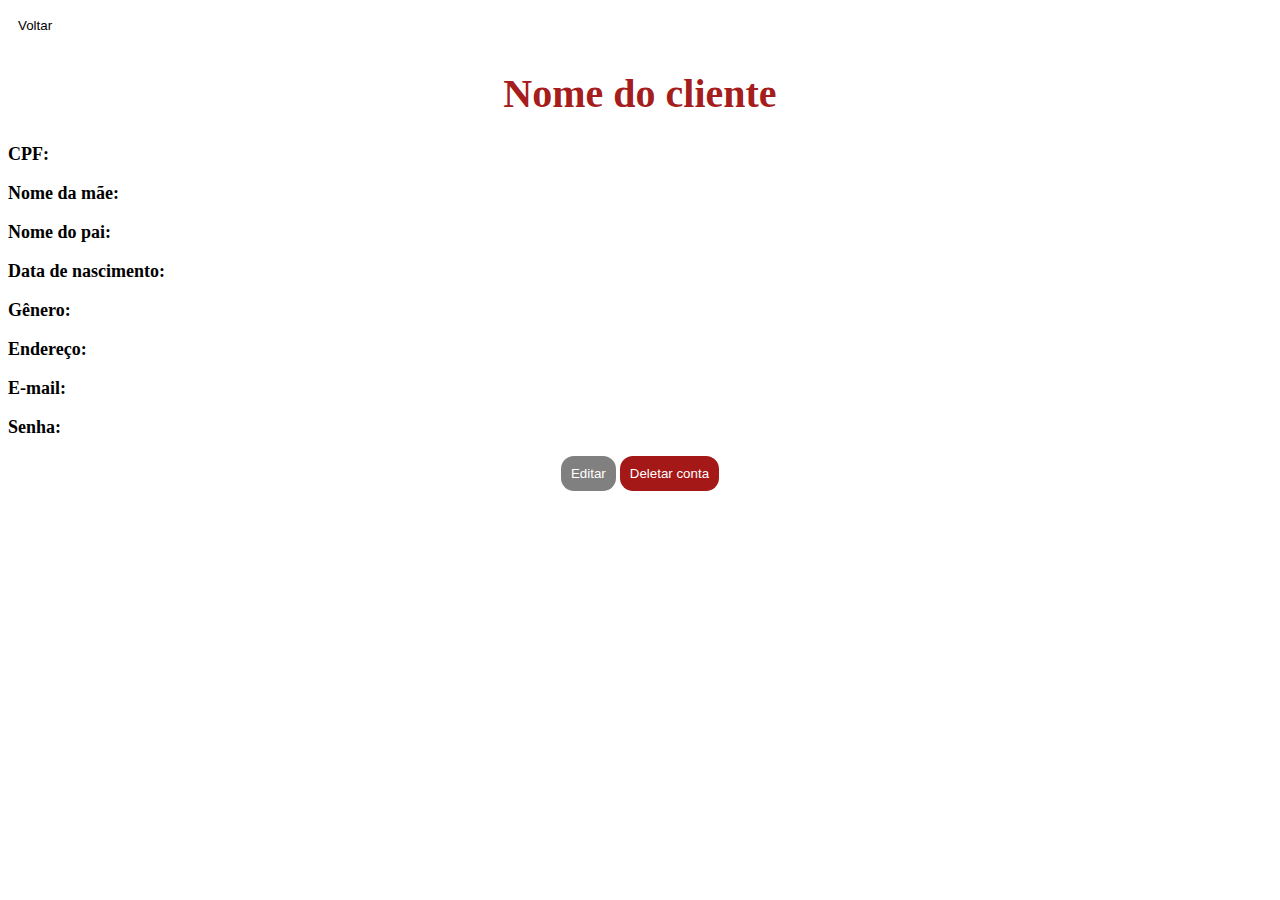
<file: pages/dados.html>
<!DOCTYPE html>
<html lang="pt-br">
<head>
  <meta charset="UTF-8">
  <meta http-equiv="X-UA-Compatible" content="IE=edge">
  <meta name="viewport" content="width=device-width, initial-scale=1.0">
  <title>Dados</title>
  <link rel="stylesheet" href="../assets/themes/editarDados.css">
</head>
<body>
  <!-- Adicionei o atributo onclick para que seu botão funcione, mas não seria o ideal neste caso -->
  <!-- Sugestão - trocar para o elemento <a href="homePage.html"> -->
  <button class="voltar" onclick="window.location.href='homePage.html'">Voltar</button>
  
  <h1 class="cliente">Nome do cliente</h1>
  <div class="dados">
    <p>CPF:</p>
    <p>Nome da mãe:</p>
    <p>Nome do pai:</p>
    <p>Data de nascimento:</p>
    <p>Gênero:</p>
    <p>Endereço:</p>
    <p>E-mail:</p>
    <p>Senha:</p>
  </div>
  
  <div id="aviso" class="escondido">
    <h2>Aviso Importante!</h2>
    <p>Voce quer mesmo deletar sua conta?</p>
    <button onclick="fecharAviso()">Sim, tenho certeza!</button>
  </div>
  
  <div class="div">
    <button class="editar">Editar</button>
    <button onclick="exibirAviso()" class="deletar">Deletar conta</button>
  </div>
  
  <!-- Arquivo não encontrado... -->
  <!-- <script src="script.js"></script> -->
  <script src="../assets/scripts/aviso.js"></script>
</body>
</html>
</file>
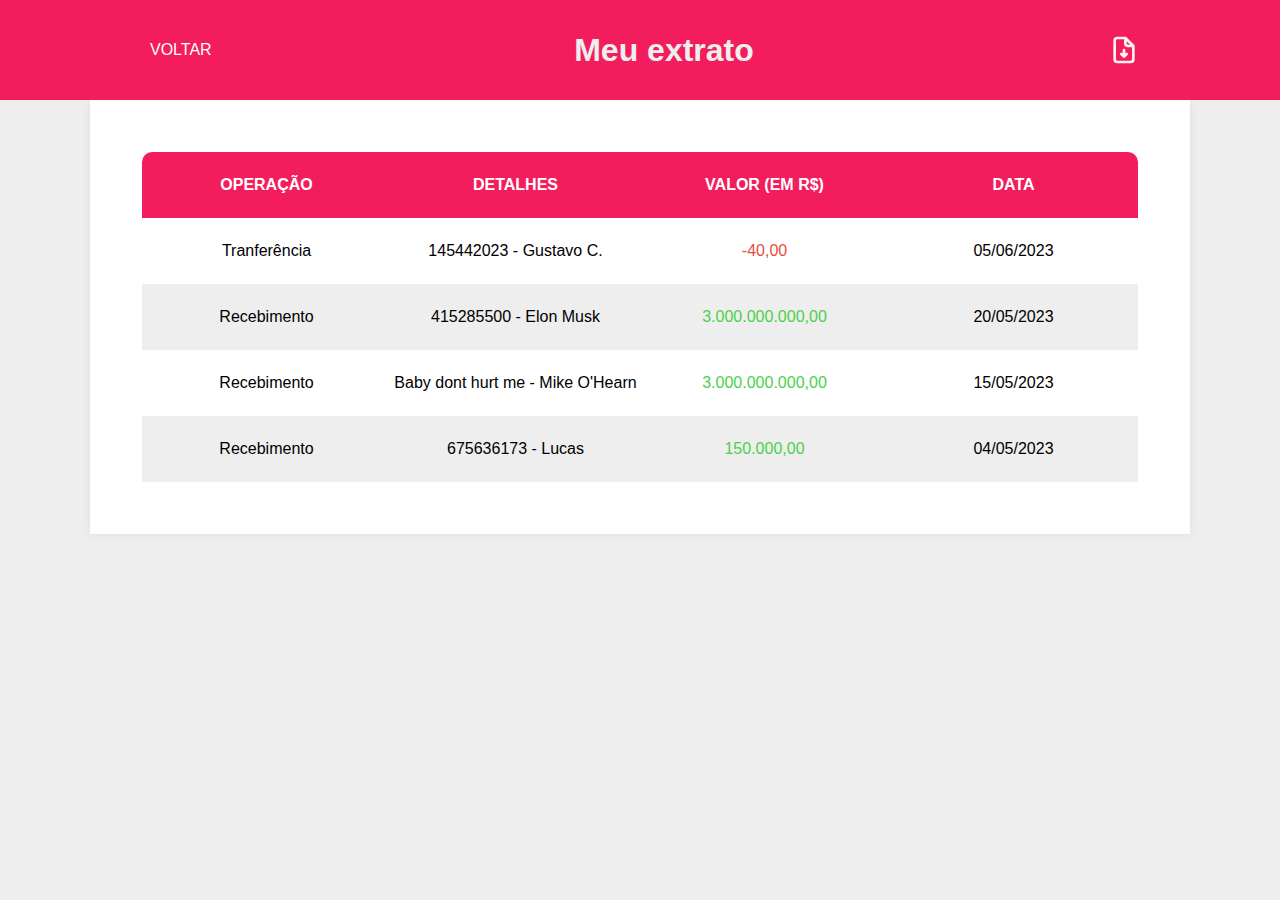
<file: pages/extrato.html>
<!DOCTYPE html>
<html lang="pt-br">

<head>
  <meta charset="UTF-8">
  <meta http-equiv="X-UA-Compatible" content="IE=edge">
  <meta name="viewport" content="width=device-width, initial-scale=1.0">
  <title>SB | Extrato</title>

  <!-- Adicionar o logotipo da aplicação -->
  <!-- <link rel="icon" href="../assets/icons/"> -->
  <link rel="stylesheet" href="../assets/themes/extrato.css">
  <link rel="stylesheet" href="../assets/themes/responsives/extrato-responsive.css">

</head>

<body>

  <header>
    <div id="header-layout">
      <ul>
        <li>
          <a href="/pages/homePage.html" id="back-link">Voltar</a>
        </li>
      </ul>
      <h1 id="title">Meu extrato</h1>
      <img id="download-icon" src="../assets/icons/download-icon.svg" alt="dowload-icon">
    </div>
  </header>

  <main>
    <table>
      <tr id="table-header">
        <th>Operação</th>
        <th>Detalhes</th>
        <th>Valor (em R$)</th>
        <th>Data</th>
      </tr>

      <tr class="table-row">
        <td class="data-type">Tranferência</td>
        <td class="data-detail">145442023 - Gustavo C.</td>
        <td class="data-amount-transference">-40,00</td>
        <td>05/06/2023</td>
      </tr>

      <tr class="table-row">
        <td class="data-type">Recebimento</td>
        <td class="data-detail">415285500 - Elon Musk</td>
        <td class="data-amount-deposit">3.000.000.000,00</td>
        <td>20/05/2023</td>
      </tr>

      <tr class="table-row">
        <td class="data-type">Recebimento</td>
        <td class="data-detail">Baby dont hurt me - Mike O'Hearn</td>
        <td class="data-amount-deposit">3.000.000.000,00</td>
        <td>15/05/2023</td>
      </tr>
      <tr class="table-row">
        <td class="data-type">Recebimento</td>
        <td class="data-detail">675636173 - Lucas</td>
        <td class="data-amount-deposit">150.000,00</td>
        <td>04/05/2023</td>
      </tr>
    </table>
  </main>

</body>

</html>
</file>
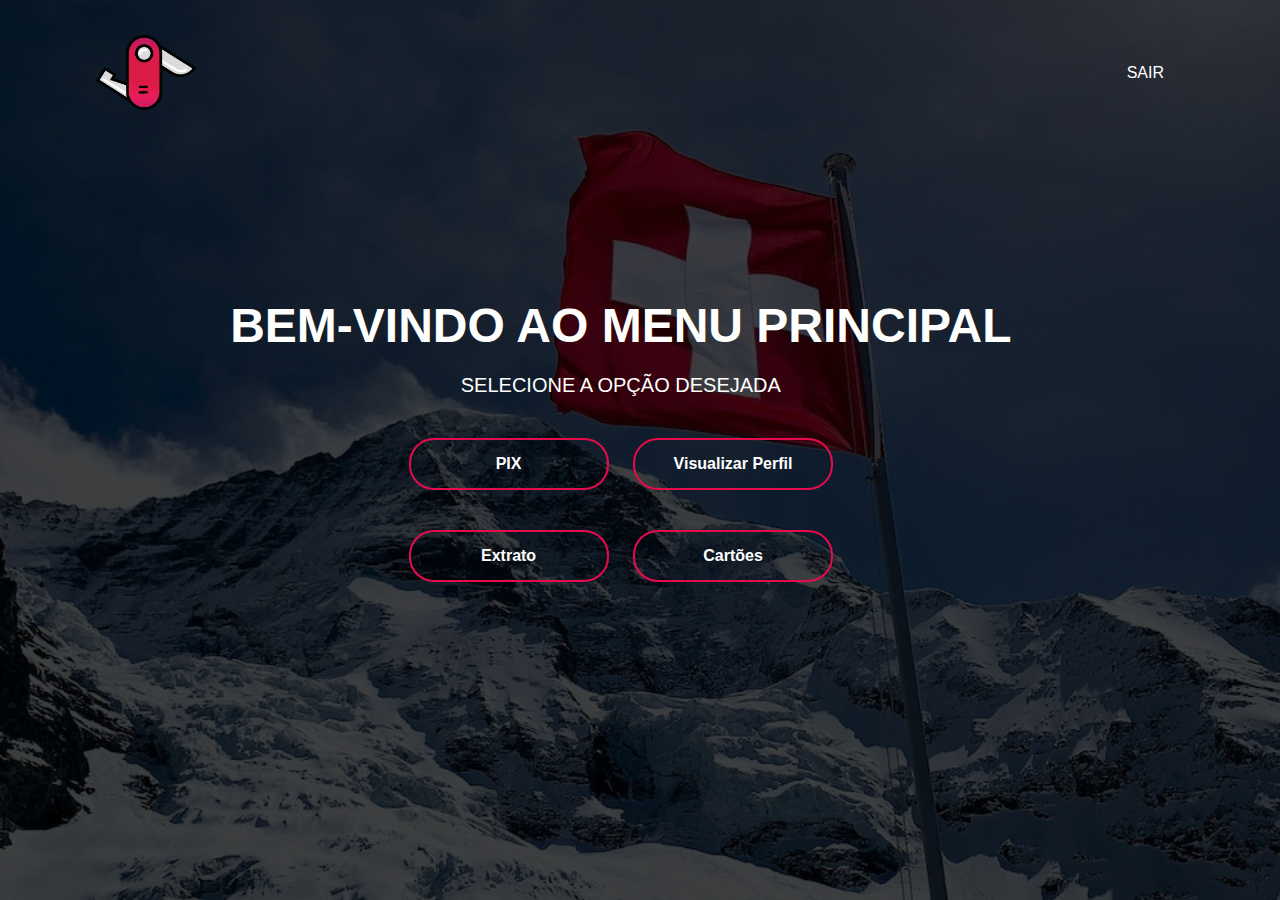
<file: pages/homePage.html>
<!DOCTYPE html>
<html lang="pt-br">

<head>
    <meta charset="UTF-8">
    <meta http-equiv="X-UA-Compatible" content="IE=edge">
    <meta name="viewport" content="width=device-width, initial-scale=1.0">
    <title>Página Inicial</title>
    <link rel="stylesheet" href="../assets/themes/homePage.css">
</head>

<body>
    <div class="banner">
        <div class="navbar">
            <img src="../assets/icons/Icon_Switzerland.png" class="logo">
            <ul>
                <li>
                    <a href="../Index.html" id="exit-link">Sair</a>
                </li>
            </ul>
        </div>

        <div class="content">
            <h1>Bem-Vindo ao Menu Principal</h1>
            <p>Selecione a opção desejada</p>

            <div>
                <div>
                    <button onclick="window.location.href='pix.html'"><span></span>PIX</button>
                    <button onclick="window.location.href='dados.html'"><span></span>Visualizar Perfil</button>
                </div>

                <div>
                    <button onclick="window.location.href='extrato.html'"><span></span>Extrato</button>
                    <button onclick="window.location.href='#'"><span></span>Cartões</button>
                </div>
            </div>

        </div>

    </div>
</body>

</html>
</file>
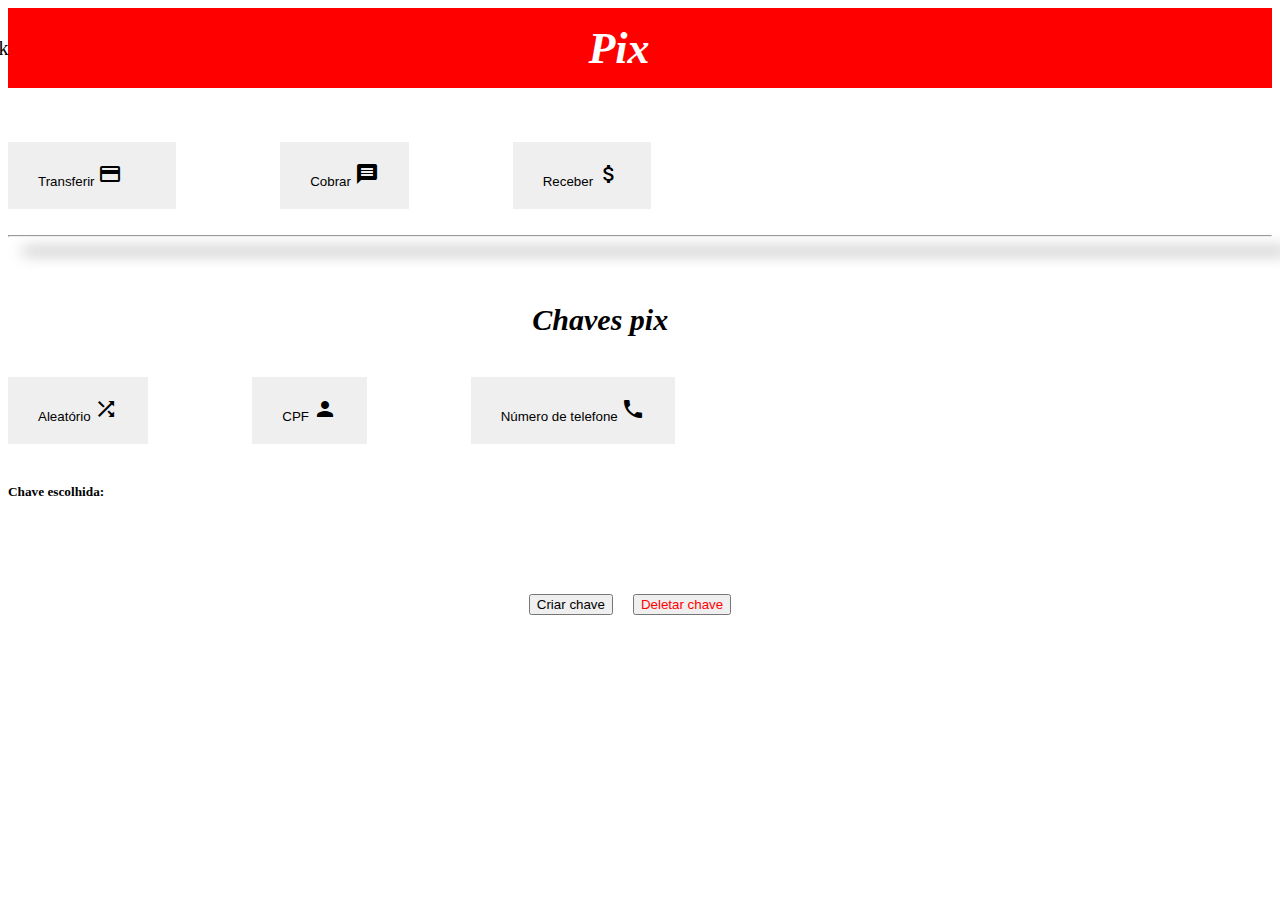
<file: pages/pix.html>
<!DOCTYPE html>
<html lang="en">

<head>
  <meta charset="UTF-8">
  <meta http-equiv="X-UA-Compatible" content="IE=edge">
  <meta name="viewport" content="width=device-width, initial-scale=1.0">
  <title>Switzerland Bank /Pix</title>
  <link rel="stylesheet" href="/assets/themes/pix.css">

  <link href="https://fonts.googleapis.com/icon?family=Material+Icons" rel="stylesheet">


</head>

<body>
  <header>
    <nav>
      <a href="/pages/homePage.html">Back</a>
    </nav>
    <h1>Pix <span class="material-icons">pix</span></h1>
  </header>
  <br>
  <br>
  <br>
  <div id="opcoes">
    <button type="button" id="transferir">Transferir <span class="material-icons">payments</span></button>
    <button type="button" id="cobrar">Cobrar <span class="material-icons">message</span></button>
    <button type="button" id="receber">Receber <span class="material-icons">attach_money</span></button>
  </div>
  <br>
  <hr>
  <br>
  <div class="container_Pix">
    <h4 class="chaves_pix">Chaves pix <span class="material-icons">key</span></h4>


    <div class="opcao_Chaves">
      <button type="button" id="chave_Aleatorio">Aleatório <span class="material-icons">shuffle</span></button>
      <button type="button" id="chave_Cpf">CPF <span class="material-icons">person</span></button>
      <button type="button" id="chave_Telefone">Número de telefone <span class="material-icons">phone</span></button>
    </div>
  </div>
  <br>

  <div class="container_Results">
    <h5>Chave escolhida:</h5>
    <div id="chave_Escolhida">

    </div>
  </div>
  <br>
  <br>
  <br>
  <br>
  <div id="escolhas_Chave">
    <button id="criar_Chave">Criar chave</button>
    <button id="deletar_Chave">Deletar chave</button>
  </div>
  <script src="/assets/scripts/pix.js"></script>

</body>

</html>
</file>
<file: assets/themes/editarDados.css>
.voltar {
    border: none;
    padding: 10px;
    background: none;
    color: black;
    cursor: pointer;
}

.voltar:hover {
    color: red;
}

.voltar:active {
    color: rgba(255, 0, 0, 0.459);
}

.cliente {
    text-align: center;
    font-weight: bold;
    font-size: 40px;
    color: rgba(163, 22, 22, 0.993);
}

.dados {
    text-align: left;
    font-size: large;
    font-weight: bold;
}

.editar {
    border: none;
    padding: 10px;
    outline-color: black;
    background-color: gray;
    cursor: pointer;
    border-radius: 13px;
}

.editar:hover{
    background-color: rgb(80, 77, 77);
}

.editar:active {
    color: white;
    background-color: rgb(177, 173, 173);
}

.deletar{
    border: none;
    padding: 10px;
    outline-color: black;
    background-color: rgba(163, 22, 22, 0.993);;
    cursor: pointer;
    border-radius: 13px;
}

.deletar:hover {
    background-color: rgba(255, 0, 0, 0.521);
}

.deletar:active {
    color: white;
    background-color: rgb(255, 120, 120);
}

.div {
    text-align: center;
}


#aviso {
    width: 300px;
    background-color: #eaeaea;
    padding: 20px;
    text-align: center;
    margin: 0 auto;
    margin-top: 100px;
    border: 1px solid #ccc;
  }
  
  .escondido {
    display: none;
    padding: 10px 20px;
    background-color: #000000;
    color: rgb(255, 0, 0);
    border: none;
    cursor: pointer;
  }
  
  button {
    padding: 10px 20px;
    background-color: #000000;
    color: rgb(255, 255, 255);
    border: none;
    cursor: pointer;
  }
</file>
<file: assets/themes/extrato.css>
@import url('https://fonts.googleapis.com/css2?family=Montserrat:wght@400;500;700&display=swap');

:root {
  --swits-background-color: #eee;
  --swits-principal-color: #f31d5d;
  --swits-secundary-color: #f31d5d;

  --swits-principal-font: 'Poppins', sans-serif;
}

* {
  margin: 0;
  padding: 0;
  font-family: var(--swits-principal-font);
  text-decoration: none;
}

body {
  background-color: var(--swits-background-color);
}

/**
 * Header style
 * ==================================================
 */
header {
  display: flex;
  align-items: center;
  justify-content: center;
  background-color: var(--swits-principal-color);
  height: 100px;
  color: var(--swits-background-color);
  position: fixed;
  top: 0;
  left: 0;
  width: 100%;
  z-index: 9999;
}

#header-layout {
  display: flex;
  align-items: center;
  justify-content: space-between;
  width: 1000px;
}

#back-link {
  color: var(--swits-background-color);
  text-transform: uppercase;
}

#header-layout ul {
width: 80px;
}

/* MODIFICANDO O VOLTAR - AMANDA (baseado no código da HomePage)*/

#header-layout ul li{
  list-style: none;
  display: inline-block;
  margin: 0 10px;
  position: relative;
}

#header-layout ul li a{
  text-decoration: none;
  color: white;
}


#header-layout ul li::after{
  content: '';
  height: 3px;
  width: 0;
  background: #eee;
  position: absolute;
  left: 0;
  bottom: -5px;
  transition: 0.5s;
  transform: scale(1.05);
}

#header-layout ul li:hover:after{
  width: 100%;
}

#back-link:hover {
  font-size: 1.1em;
  transition: ease all 0.3s;
}



#back-link:not(:hover) {
  transition: ease all 0.3s;
}

/*------------------fim da modificação----------------------*/

#title {
  color: var(--swits-background-color);
}

#download-icon {
  width: 32px;
}

#download-icon:hover {
  transform: scale(1.2);
  transition: ease all 0.3s;
  cursor: pointer;
}

#download-icon:not(:hover) {
  transition: ease all 0.3s;
}
/**
 * Main style
 * ==================================================
 */
main {
  position: relative;
  top: 100px;
  background-color: #fff;
  display: flex;
  margin: 0 auto;
  max-width: 1000px;
  height: fit-content;
  padding: 50px;
  box-shadow: 0 0 10px #00000010;
}

table {
  width: 100%;
}

#table-header {
  display: flex;
  width: 100%;
  background-color: var(--swits-secundary-color);
  padding: 24px 0;
  text-transform: uppercase;
  color: #fff;
  border-top-right-radius: 10px;
  border-top-left-radius: 10px;
}

.table-row {
  display: flex;
  width: 100%;
  padding: 24px 0;
}
.table-row:nth-of-type(odd) {
  background-color: var(--swits-background-color);
}

th, td {
  flex: 1 1 20%;
  text-align: center;
}

.data-type {
  font-weight: 500;
}

.data-amount-transference {
  font-weight: 500;
  color: #e74c3c;
}

.data-amount-deposit {
  font-weight: 500;
  color: #4ad14a;
}
</file>
<file: assets/themes/responsives/extrato-responsive.css>
@media only screen and (max-width: 1100px) {
  #header-layout {
    justify-content: space-around;
    width: 100%;
  }
}

@media only screen and (max-width: 800px) {
  main {
    padding: 50px 0;
  }
}
</file>
<file: assets/themes/homePage.css>
*{
    margin: 0;
    padding: 0;
    font-family: 'Poppins', sans-serif;
}

.banner{
    width: 100%;
    height: 100vh;
    background-image: linear-gradient(rgba(0, 0, 0, 0.75), rgba(0, 0, 0, 0.75)), url(../icons/background.png);
    background-size: cover;
    background-position: center;
}

.navbar{
    width: 85%;
    margin: 0 auto;
    padding: 35px 0;
    display: flex;
    align-items: center;
    justify-content: space-between; 
}

.logo{
    width: 100px;
    cursor: pointer;
}

.navbar ul li{
    list-style: none;
    display: inline-block;
    margin: 0 20px;
    position: relative;
}

.navbar ul li a{
    text-decoration: none;
    color: white;
    text-transform: uppercase;
}

.navbar ul li::after{
    content: '';
    height: 3px;
    width: 0;
    background: #e40c4c;
    position: absolute;
    left: 0;
    bottom: -5px;
    transition: 0.5s;
    transform: scale(1.05);
}

.navbar ul li:hover:after{
    width: 100%;
}

/*Animação de aumentar o "Sair"*/

.navbar ul li:hover {
    font-size: 1.2em;
    transition: ease all 0.3s;
}
  
  
  
.navbar ul li:not(:hover) {
    transition: ease all 0.3s;
}

/*-------------fim----------------*/

.content{
    width: 85%;
    position: absolute;
    top: 50%;
    left: 6%;
    transform: translateY(-50%);
    text-align: center;
    color: white;
}

.content h1{
    font-size: 3em; /* estático - 70px */
    text-transform: uppercase;
}

.content p{
    font-size: 1.25em; /* estático - 20px */
    margin: 20px auto;
    font-weight: 400;
    line-height: 25px;
    text-transform: uppercase;
    justify-content: space-between;
}

/*Aumentar letra quando faz o hover*/

button{
    width: 200px;
    padding: 15px 0;
    text-align: center;
    margin: 20px 10px;
    border-radius: 25px;
    font-weight: bold;
    border: 2px solid #e40c4c;
    background: transparent;
    color: white;
    cursor: pointer;
    position: relative;
    overflow: hidden;
    font-size: 1em;
}

span{
    background: #e40c4c;
    height: 100%;
    width: 0;
    border-radius: 25px;
    position: absolute;
    left: 0;
    bottom: 0;
    z-index: -1;
    transition: 0.5s;
}

button:hover span{
    width: 100%;
}

button:hover{
    border: none;
    transform: scale(1.09);
    transition: ease all 0.3s;
}

button:not(:hover){
    transition: ease all 0.3s;
}
</file>
<file: assets/themes/pix.css>
h1 {
    font-style: oblique;
    font-size: 44px;
    color: white;

}

hr {
    box-shadow: 15px 15px 15px #000000;
}

#opcoes button {
    border: none;
    padding: 20px 30px;
    cursor: pointer;
}

#transferir {
    margin-right: 100px;
}

#cobrar {
    margin-right: 100px;
}

#receber {
    margin-right: 100px;
}

#opcao_Chaves {
    display: flex;
    justify-content: center;
}

#chave_Aleatorio {
    margin-right: 100px;
}

#chave_Cpf {
    margin-right: 100px;
}

#chave_Telefone {
    margin-right: 100px;
}

#exibir_Chave {
    text-align: center;
}

#escolhas_Chave {
    display: flex;
    justify-content: center;
    
}

#deletar_Chave {
    color: red;
}

#criar_Chave {
    margin-right: 20px;
}

#deletar_Chave {
    margin-right: 20px;
}

.container_Pix button {
    border: none;
    padding: 20px 30px;
    cursor: pointer;


}

.container_Pix h4 {
    text-align: center;
    font-style: oblique;
    font-size: 30px;
    
}

header nav a {
    font-size: 20px;
    color: #000000;
    text-decoration: none;
    position: relative;
    right: 580px
}

header nav a:hover {
    text-decoration: underline;
}

header {
    position: sticky;
    top: 0px;
    width: 100%;
    height: 80px;
    background-color: #ff0000;
    display: flex;
    justify-content: center;
    align-items: center;
}

#escolhas_Chave button {
    cursor: pointer;
}
</file>
